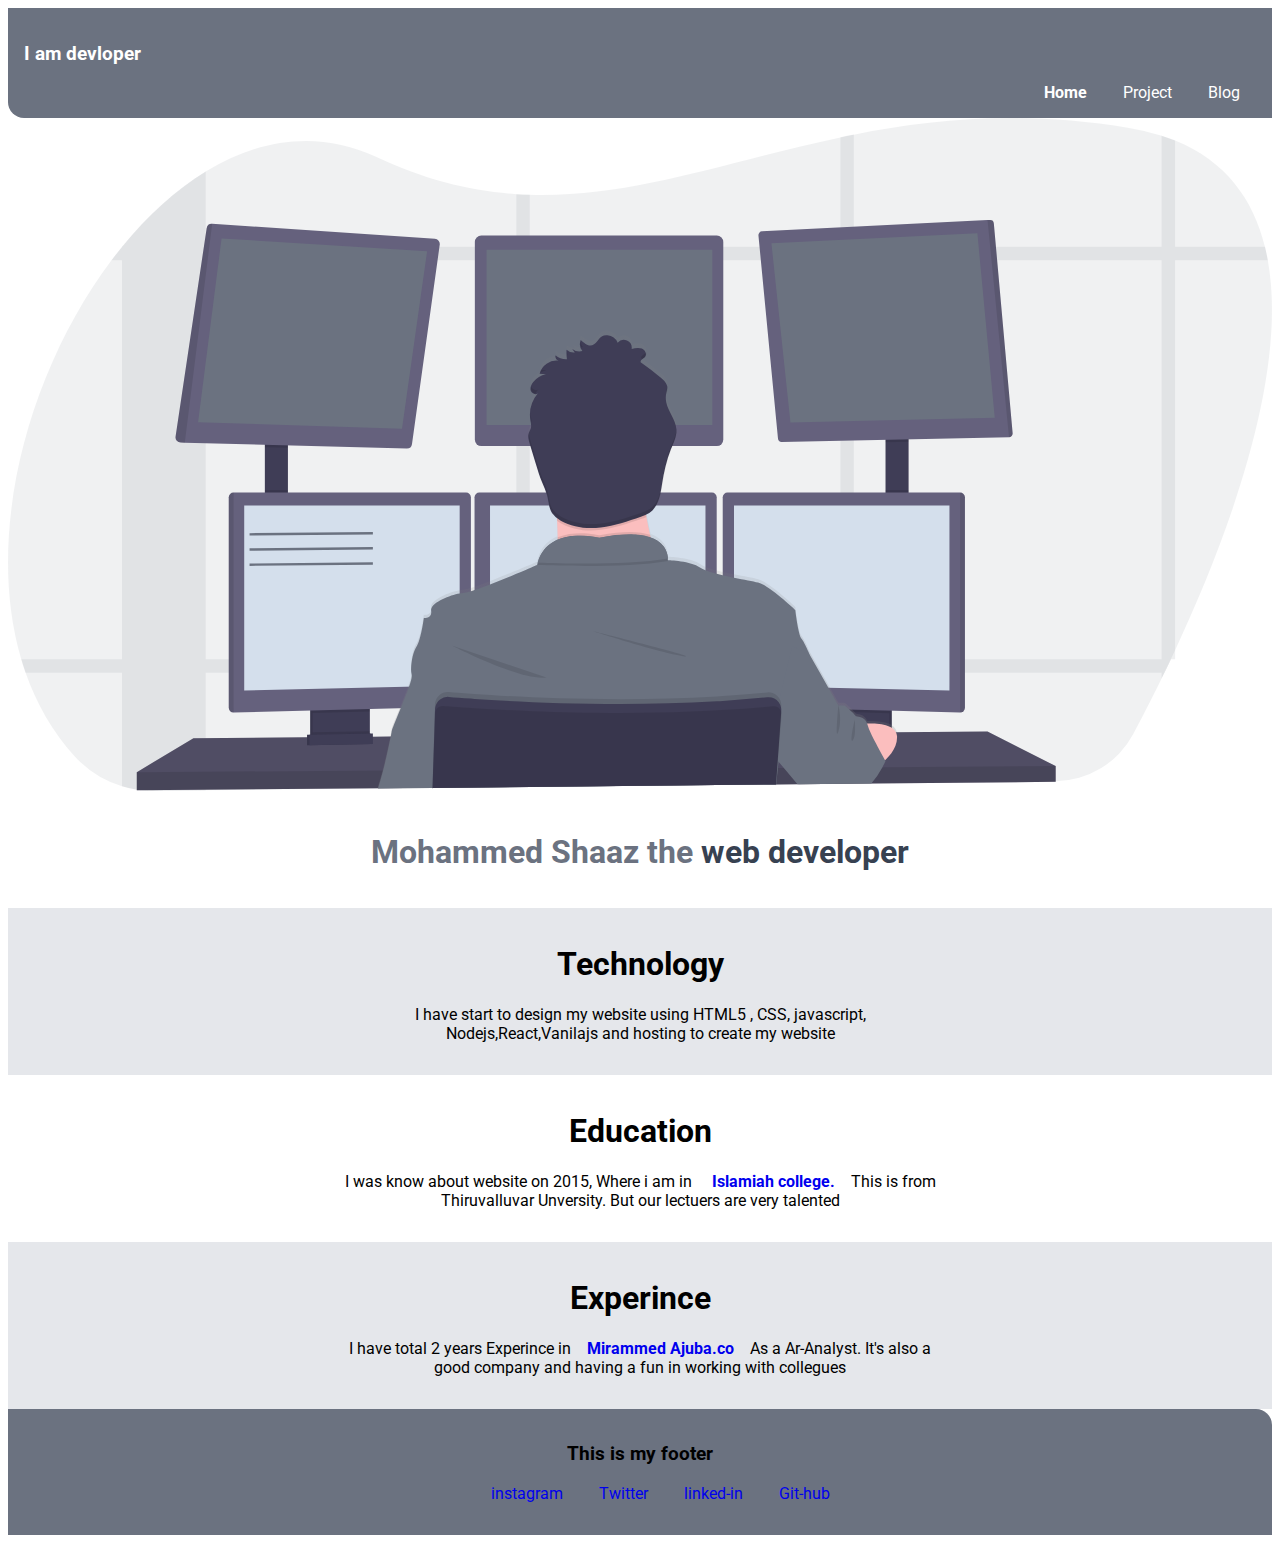
<file: index.html>
<!DOCTYPE html>
<html lang="en">
<head>
    <meta charset="UTF-8">
    <meta http-equiv="X-UA-Compatible" content="IE=edge">
    <meta name="viewport" content="width=device-width, initial-scale=1.0">
    <title>home | shaaz</title>
    <link rel="stylesheet" href="style.css">
    <link rel="shortcut icon" href="image/myImage.jpeg" type="image/x-icon">
</head>
<body>
    <nav class="navigation container">
        <h3>I am devloper</h3>
        <div class="list-nav">
            <a class="link active-class " href="/">Home</a>
            <a class="link  " href="Project.html">Project</a>
            <a class="link  " href="blog.html">Blog</a>
        </div>
    </nav>

    <header class="hero">
        <img class="hero-img" src="image/bg.svg"   alt="">
        <h1 class="hero-heading"> Mohammed Shaaz the <span class="heading-bold">web developer</span></h1>
    </header>

    <section class="section ow ">
        <div class="container center-container">
            <h1>Technology</h1>
            <p>I have start to design my website using HTML5 , CSS, javascript, Nodejs,React,Vanilajs and hosting to create my website</p>
        </div>
    </section>

    <section class="section ">
        <div class="container center-container">
            <h1>Education</h1>
            <p>I was know about website  on 2015, Where i am in <strong><a class="link" href="http://www.islamiahcollege.edu.in/">Islamiah college.</a></strong>This is from Thiruvalluvar Unversity. But our lectuers are very talented</p>
        </div>
    </section>

    <section class="section ow ">
        <div class="container center-container">
            <h1>Experince</h1>
            <p>I have total 2 years Experince in<strong><a class="link" href="https://www.miramedajuba.com/">Mirammed Ajuba.co</a></strong>As a Ar-Analyst. It's also a good company and having a fun in working with collegues </p>
        </div>
    </section>
    <footer class="footer">
        <div class="container center-container">
            <h3>This is my footer</h3>
            <ul class="unorder">
                <li class="list-inline"><a class="link" href="/">instagram</a></li>
                <li class="list-inline"><a class="link" href="/">Twitter</a></li>
                <li class="list-inline"><a class="link" href="https://www.linkedin.com/in/mohammed-shaaz-b95b60141/" target="_blank">linked-in</a></li>
                <li class="list-inline"><a class="link" href="https://github.com/users/shaaz1998/succession/invitation" target="_blank">Git-hub</a></li>
            </ul>
        </div>
    </footer>



</body>
</html>
</file>
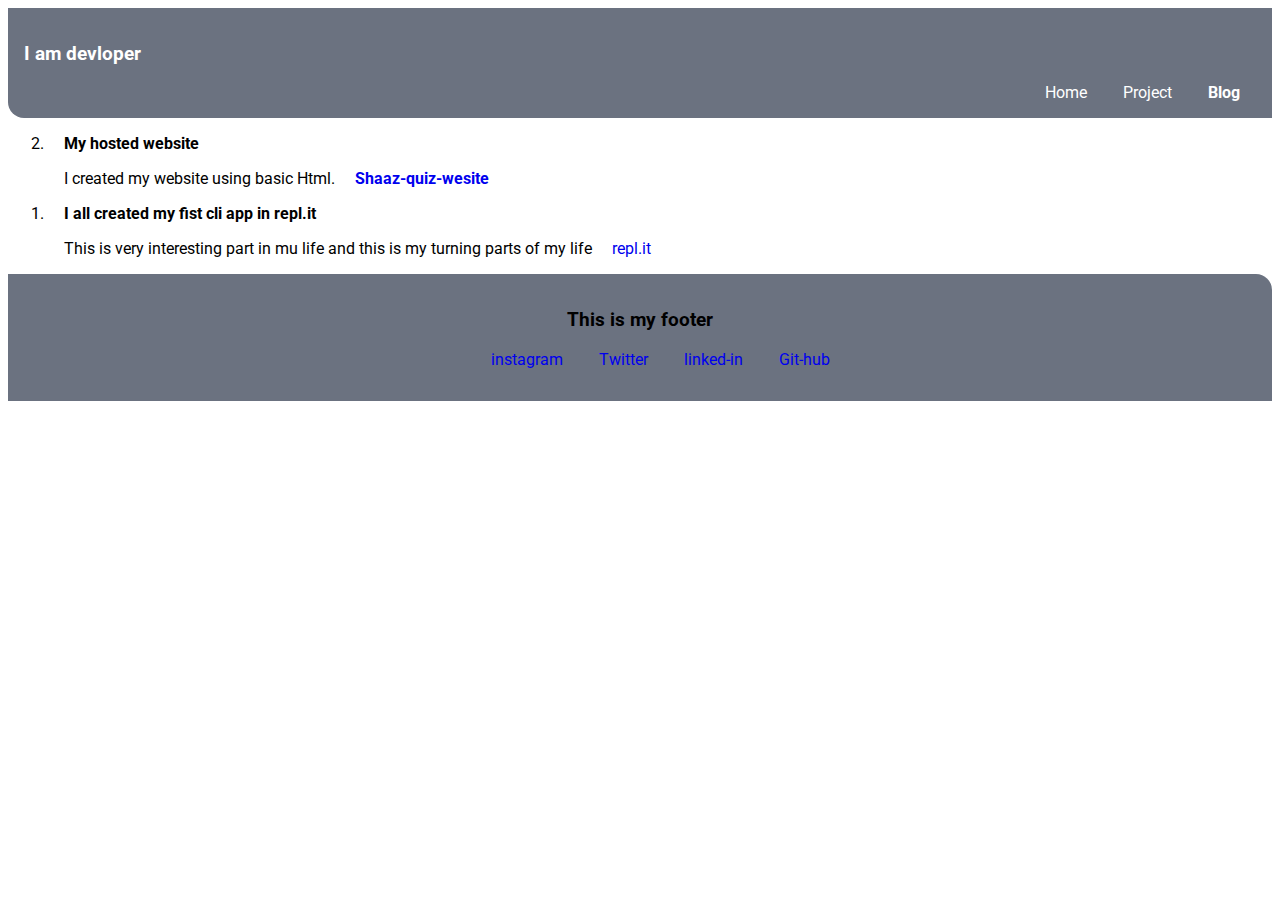
<file: blog.html>
<!DOCTYPE html>
<html lang="en">
<head>
    <meta charset="UTF-8">
    <meta http-equiv="X-UA-Compatible" content="IE=edge">
    <meta name="viewport" content="width=device-width, initial-scale=1.0">
    <title>shaaz |blog</title>
    <link rel="stylesheet" href="style.css">
    <link rel="shortcut icon" href="image/myImage.jpeg" type="image/x-icon">
</head>
<body>
    <nav class="navigation container">
        <h3>I am devloper</h3>
        <div class="list-nav">
            <a class="link  " href="/">Home</a>
            <a class="link  " href="Project.html">Project</a>
            <a class="link  active-class" href="blog.html">Blog</a>
        </div>
    </nav>

    <ol reversed class="orderlist">
        <li class="list list-order"><strong>My hosted website</strong><p>I created my website using basic Html. <strong><a class="link" href="https://shaaz-quiz-website.netlify.app/">Shaaz-quiz-wesite</a></strong></p></li>
        <li class="list list-order"><strong>I all created my fist cli app in repl.it</strong><p>This is very interesting part in mu life and this is my turning parts of my life <a class="link" href="https://replit.com/repls">repl.it</a> </p></li>
        
        
    </ol>

    <footer class="footer">
        <div class="container center-container">
            <h3>This is my footer</h3>
            <ul class="unorder">
                <li class="list-inline"><a class="link" href="/">instagram</a></li>
                <li class="list-inline"><a class="link" href="/">Twitter</a></li>
                <li class="list-inline"><a class="link" href="https://www.linkedin.com/in/mohammed-shaaz-b95b60141/" target="_blank">linked-in</a></li>
                <li class="list-inline"><a class="link" href="https://github.com/users/shaaz1998/succession/invitation" target="_blank">Git-hub</a></li>
            </ul>
        </div>
    </footer>

</body>
</html>
</file>
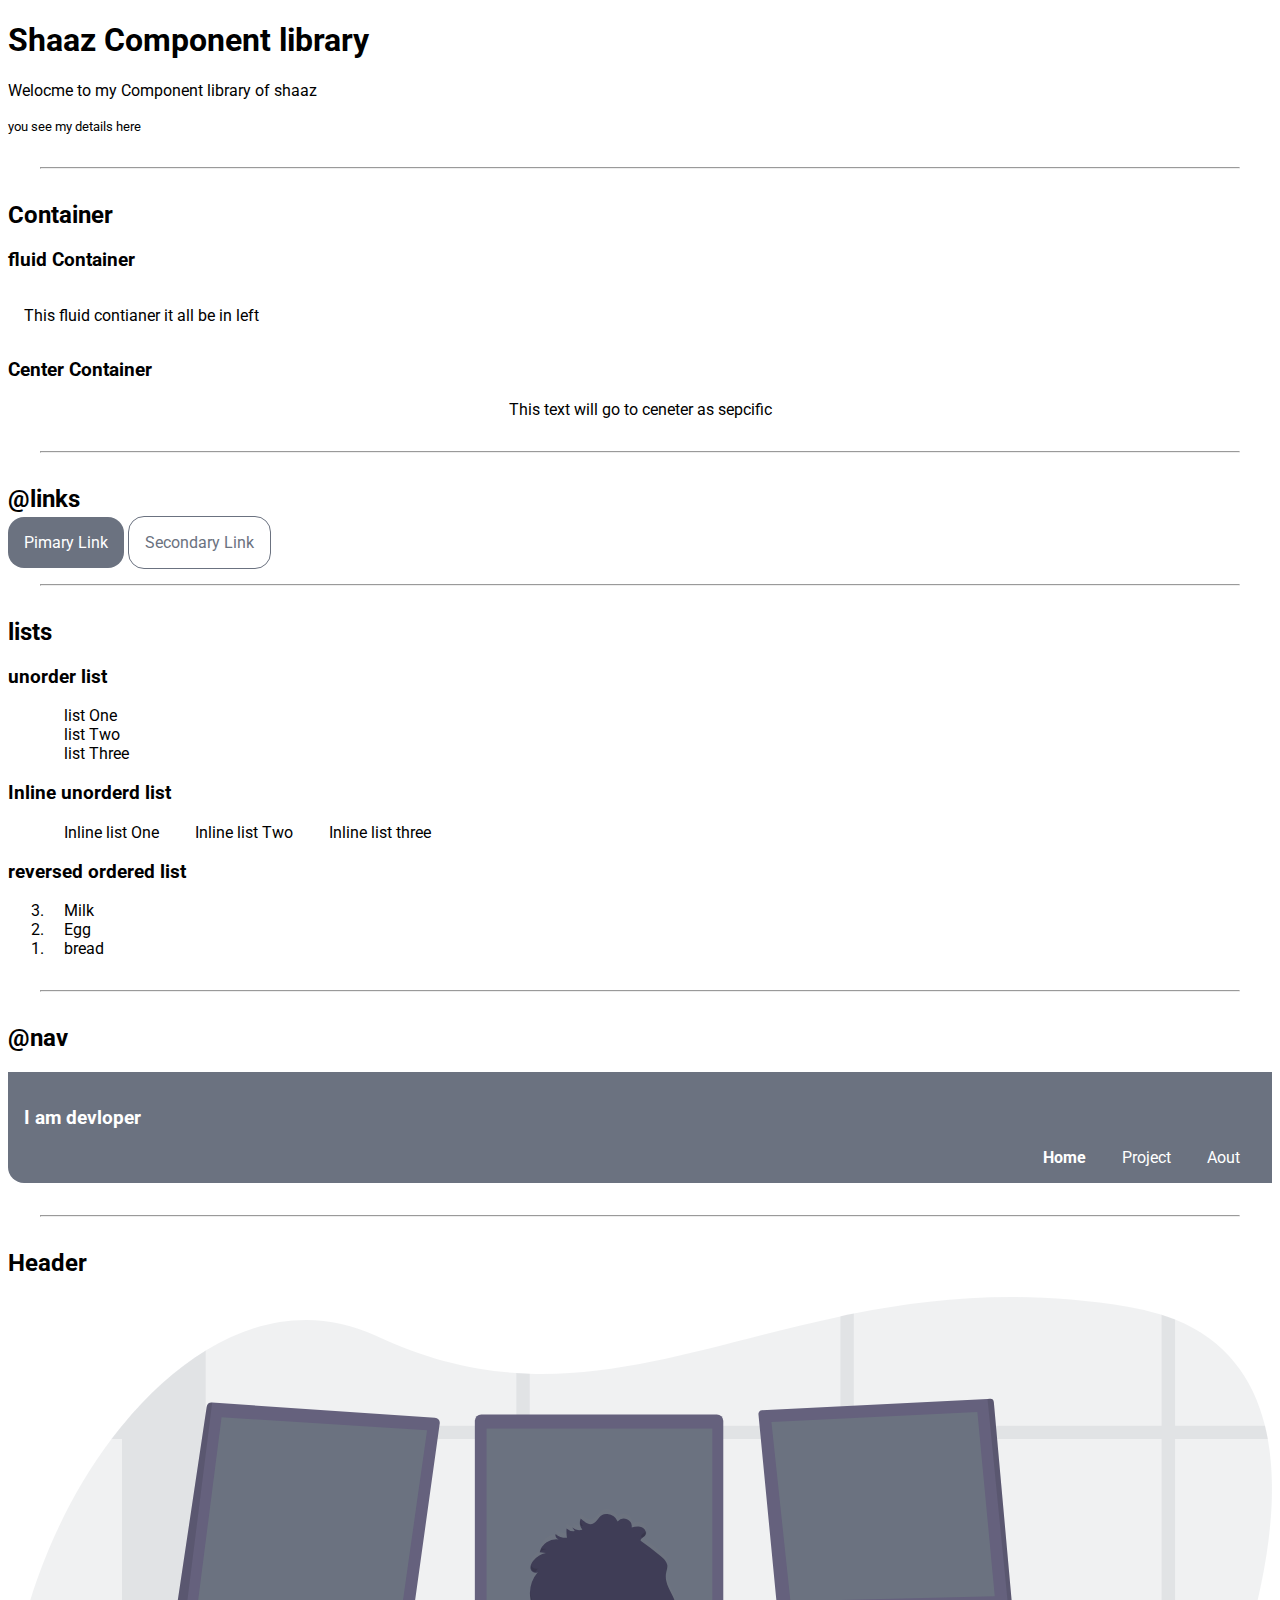
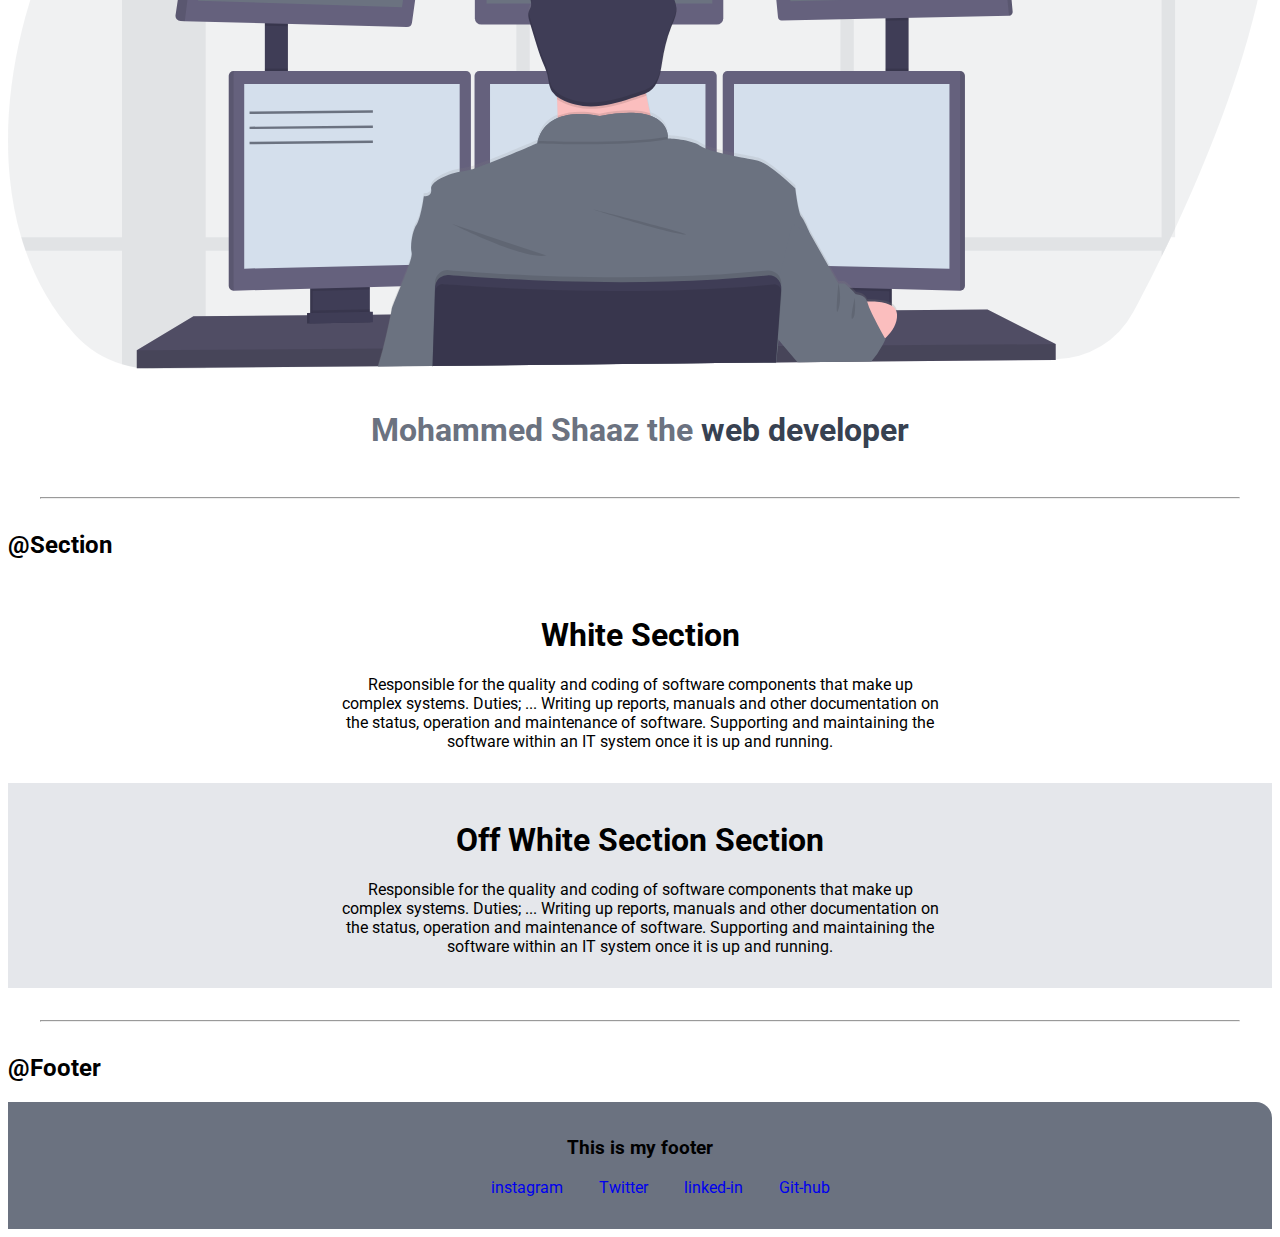
<file: component-lib.html>
<!DOCTYPE html>
<html lang="en">

<head>
    <meta charset="UTF-8">
    <meta http-equiv="X-UA-Compatible" content="IE=edge">
    <meta name="viewport" content="width=device-width, initial-scale=1.0">
    <title>Component library</title>
    <link rel="shortcut icon" href="image/pro-image.jpg" type="image/x-icon">
    <link rel="stylesheet" href="style.css">
</head>

<body>
    <h1>Shaaz Component library</h1>
    <p>Welocme to my Component library of shaaz</p>
    <small>you see my details here</small>
    <hr>

    <h2>Container</h2>
    <h3>fluid Container</h3>
    <div class="fluid-container container">This fluid contianer it all be in left </div>
    <h3>Center Container</h3>
    <div class="center-container Container">This text will go to ceneter as sepcific</div>
    <hr>

    <h2>@links</h2>
    <a class="link link-primary" href="/">Pimary Link</a>
    <a class="link link-secondary" href="/">Secondary Link</a>
    <hr>

    <h2>lists</h2>
    <h3>unorder list</h3>
    <ul class="unorder">
        <li class=" list list-unorder">list One </li>
        <li class=" list list-unorder">list Two</li>
        <li class=" list list-unorder">list Three</li>
    </ul>
    <h3>Inline unorderd list</h3>
    <ul class="unorder">
        <li class="list list-inline">Inline list One</li>
        <li class="list list-inline">Inline list Two</li>
        <li class="list list-inline">Inline list three</li>
    </ul>
    <h3>reversed ordered list</h3>
    <ol reversed class="orderlist">
        <li class="list list-order">Milk</li>
        <li class="list list-order">Egg</li>
        <li class="list list-order">bread</li>
    </ol>
    <hr>

    <h2>@nav</h2>
    <nav class="navigation container">
        <h3>I am devloper</h3>
        <div class="list-nav">
            <a class="link active-class " href="/">Home</a>
            <a class="link  " href="/">Project</a>
            <a class="link  " href="/">Aout</a>
        </div>
    </nav>
    <hr>

    <h2>Header</h2>
    <header class="hero">
        <img class="hero-img" src="image/bg.svg" alt="">
        <h1 class="hero-heading"> Mohammed Shaaz the <span class="heading-bold">web developer</span></h1>
    </header>
    <hr>

    <h2>@Section</h2>
    <section class="section ">
        <div class="container center-container">
            <h1>White Section</h1>
            <p>Responsible for the quality and coding of software components that make up complex systems. Duties; ...
                Writing up reports, manuals and other documentation on the status, operation and maintenance of
                software. Supporting and maintaining the software within an IT system once it is up and running.</p>
        </div>
    </section>
    <section class="section ow ">
        <div class="container center-container">
            <h1>Off White Section Section</h1>
            <p>Responsible for the quality and coding of software components that make up complex systems. Duties; ...
                Writing up reports, manuals and other documentation on the status, operation and maintenance of
                software. Supporting and maintaining the software within an IT system once it is up and running.</p>
        </div>
    </section>
    <hr>

    <h2>@Footer</h2>
    <footer class="footer">
        <div class="container center-container">
            <h3>This is my footer</h3>
            <ul class="unorder">
                <li class="list-inline"><a class="link" href="/">instagram</a></li>
                <li class="list-inline"><a class="link" href="/">Twitter</a></li>
                <li class="list-inline"><a class="link" href="https://www.linkedin.com/in/mohammed-shaaz-b95b60141/"
                        target="_blank">linked-in</a></li>
                <li class="list-inline"><a class="link" href="https://github.com/users/shaaz1998/succession/invitation"
                        target="_blank">Git-hub</a></li>
            </ul>
        </div>
    </footer>
</body>

</html>
</file>
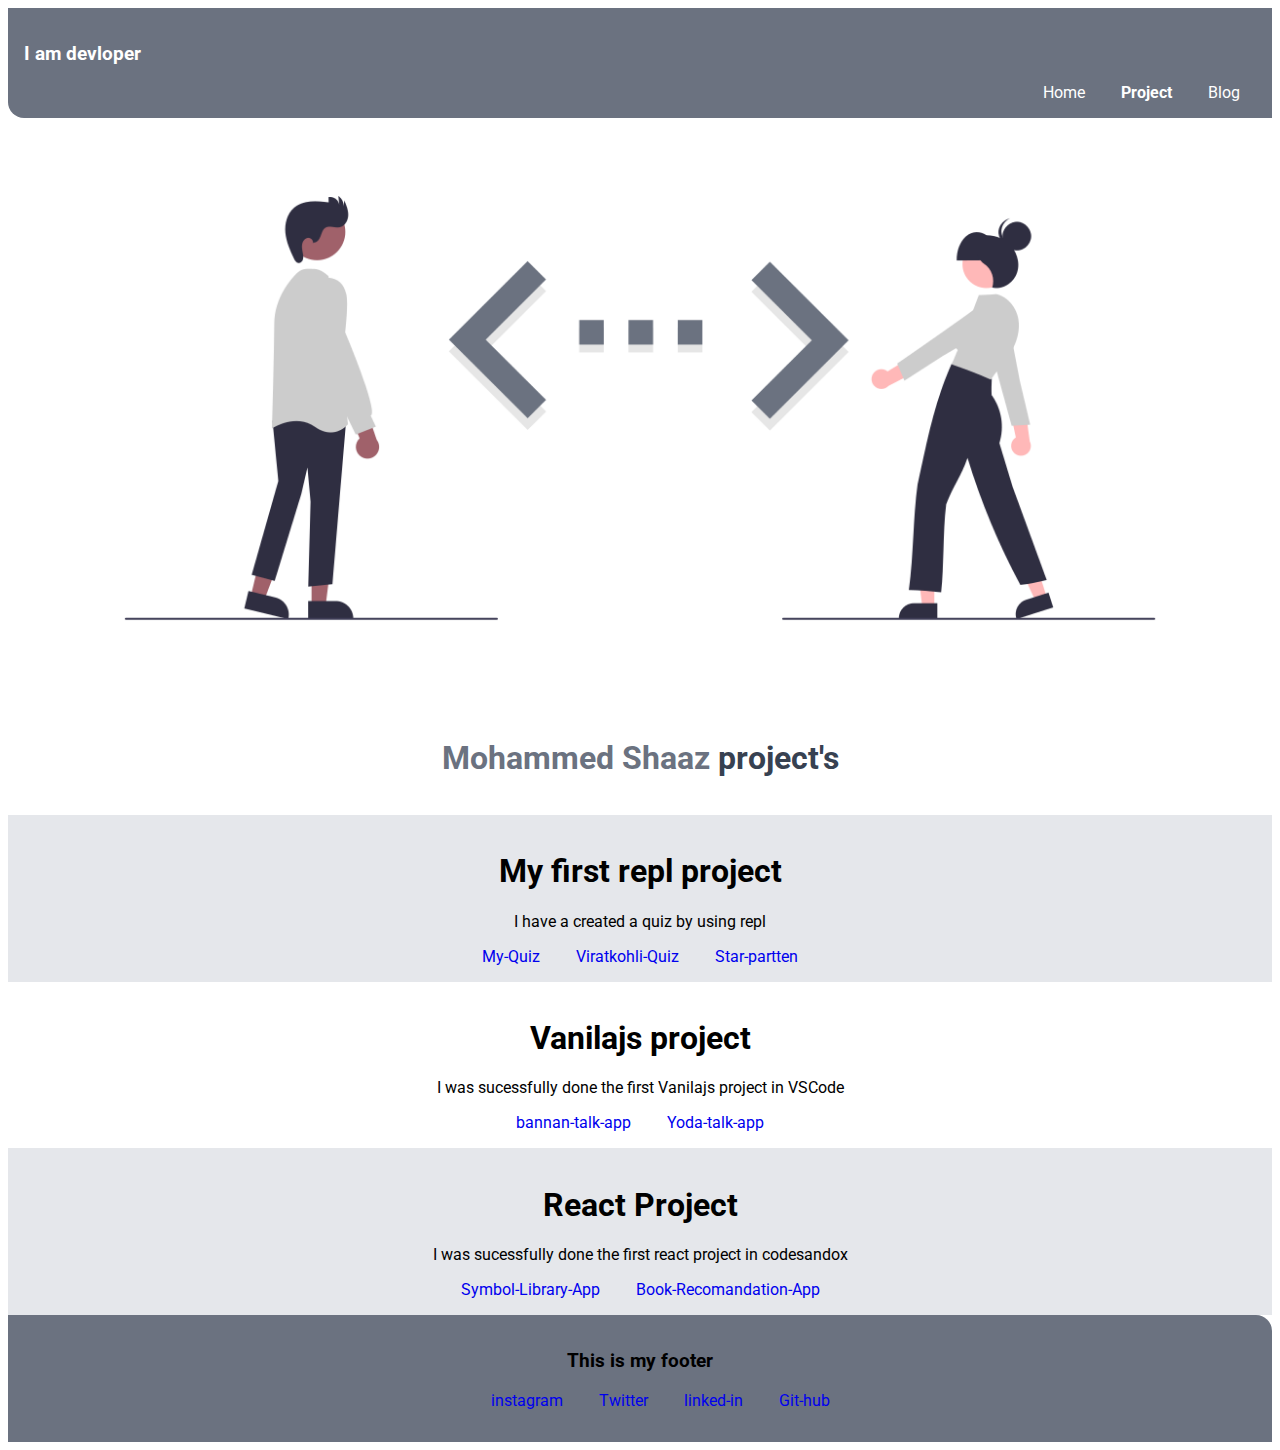
<file: project.html>
<!DOCTYPE html>
<html lang="en">
<head>
    <meta charset="UTF-8">
    <meta http-equiv="X-UA-Compatible" content="IE=edge">
    <meta name="viewport" content="width=device-width, initial-scale=1.0">
    <title>shaaz | projet</title>
    <link rel="stylesheet" href="style.css">
    <link rel="shortcut icon" href="image/myImage.jpeg" type="image/x-icon">
</head>
<body>
    
   <nav class="navigation container">
        <h3>I am devloper</h3>
        <div class="list-nav">
            <a class="link  " href="/">Home</a>
            <a class="link  active-class " href="Project.html">Project</a>
            <a class="link  " href="blog.html">Blog</a>
        </div>
    </nav>

    <header class="hero">
        <img class="hero-img" src="image/pro-image.png" alt="">
        <h1 class="hero-heading">Mohammed Shaaz <span class="heading-bold">project's</span></h1>
    </header>

    <section class="section ow ">
        <div class="container center-container">
            <h1>My first repl project</h1>
            <p>I have a created a quiz by using repl</p>
            <a class="link" href="https://replit.com/@Shaaz06/lesson-1ass#index.js?embed=1&output=1" target="_blank">My-Quiz</a>
            <a class="link" href="https://replit.com/@Shaaz06/quiz-viratkohli#index.js?embed=1&output=1" target="_blank">Viratkohli-Quiz</a>
            <a class="link" href="https://replit.com/@Shaaz06/Star-partten-1#index.js?embed=1&output=1" target="_blank">Star-partten</a>
        </div>
    </section>

    <section class="section ">
        <div class="container center-container">
            <h1>Vanilajs project</h1>
            <p>I was sucessfully done the first Vanilajs  project in VSCode</p>
            <a class="link" href="https://bannan-talk.netlify.app" target="_blank">bannan-talk-app</a>
            <a class="link" href="https://yoda-translator-api.netlify.app" target="_blank">Yoda-talk-app</a>        
        </div>
    </section>
    
    <section class="section ow">
        <div class="container center-container">
            <h1>React Project</h1>
            <p>I was sucessfully done the first react project in codesandox</p>
            <a class="link" href="https://ksq6u.csb.app/" target="_blank">Symbol-Library-App</a>
            <a class="link" href="https://6lpfp.csb.app/" target="_blank">Book-Recomandation-App</a>        
        </div>
    </section>


    <footer class="footer">
        <div class="container center-container">
            <h3>This is my footer</h3>
            <ul class="unorder">
                <li class="list-inline"><a class="link" href="/" target="_blank">instagram</a></li>
                <li class="list-inline"><a class="link" href="/">Twitter</a></li>
                <li class="list-inline"><a class="link" href="https://www.linkedin.com/in/mohammed-shaaz-b95b60141/" target="_blank">linked-in</a></li>
                <li class="list-inline"><a class="link" href="https://github.com/users/shaaz1998/succession/invitation" target="_blank">Git-hub</a></li>
            </ul>
        </div>
    </footer>
    
</body>
</html>
</file>
<file: style.css>
@import url('https://fonts.googleapis.com/css2?family=Roboto&display=swap');

* {
    font-family: 'Roboto', sans-serif;
}

:root {
    --primary-color: #6B7280;
    --dark-grey-color: #374151;
    --white-color: white;
    --light-grey: #E5E7EB;
}

hr {
    margin: 2rem;
}

/* container */
.container {
    padding: 1rem 1rem;
}

.center-container {
    max-width: 600px;
    margin: auto;
    text-align: center;
}

/* Link */

.link {
    text-decoration: none;
    padding: 1rem ;
    /* margin: 0.5rem ; */
    border-radius: 1rem;


}

.link-primary {
    background-color: var(--primary-color);
    color: var(--white-color);
}

.link-secondary {
    color: var(--primary-color);
    border: 1px solid var(--primary-color);

}

/* LIST */
.unorder {
    list-style: none;
}

.list {
    padding: 0rem 1rem;

}

.list-inline {
    display: inline;

}

/* navgition */

.navigation {
    background-color: var(--primary-color);
    border-bottom-left-radius: 1rem;
    color: var(--white-color);
}

.navigation .list-nav {
    text-align: right;
}

.navigation .list-nav .link {
    color: var(--white-color);
}


.navigation .list-nav .active-class {
    font-weight: bolder;

}

/* Header */
.hero .hero-heading {
    text-align: center;
    padding: 1rem;
    color: var(--primary-color);

}

.hero .hero-img {
    width: 100%;
    height: auto;
    margin: auto; 

}

.hero .hero-heading .heading-bold {

    color: var(--dark-grey-color);
}

/* section */
.ow {
    background-color: var(--light-grey);
}

/* Footer */
.footer {
    background-color: var(--primary-color);
    border-top-right-radius: 1rem;
}

a:hover {
    font-size: 1rem;
    font-weight: bolder;

}
</file>
